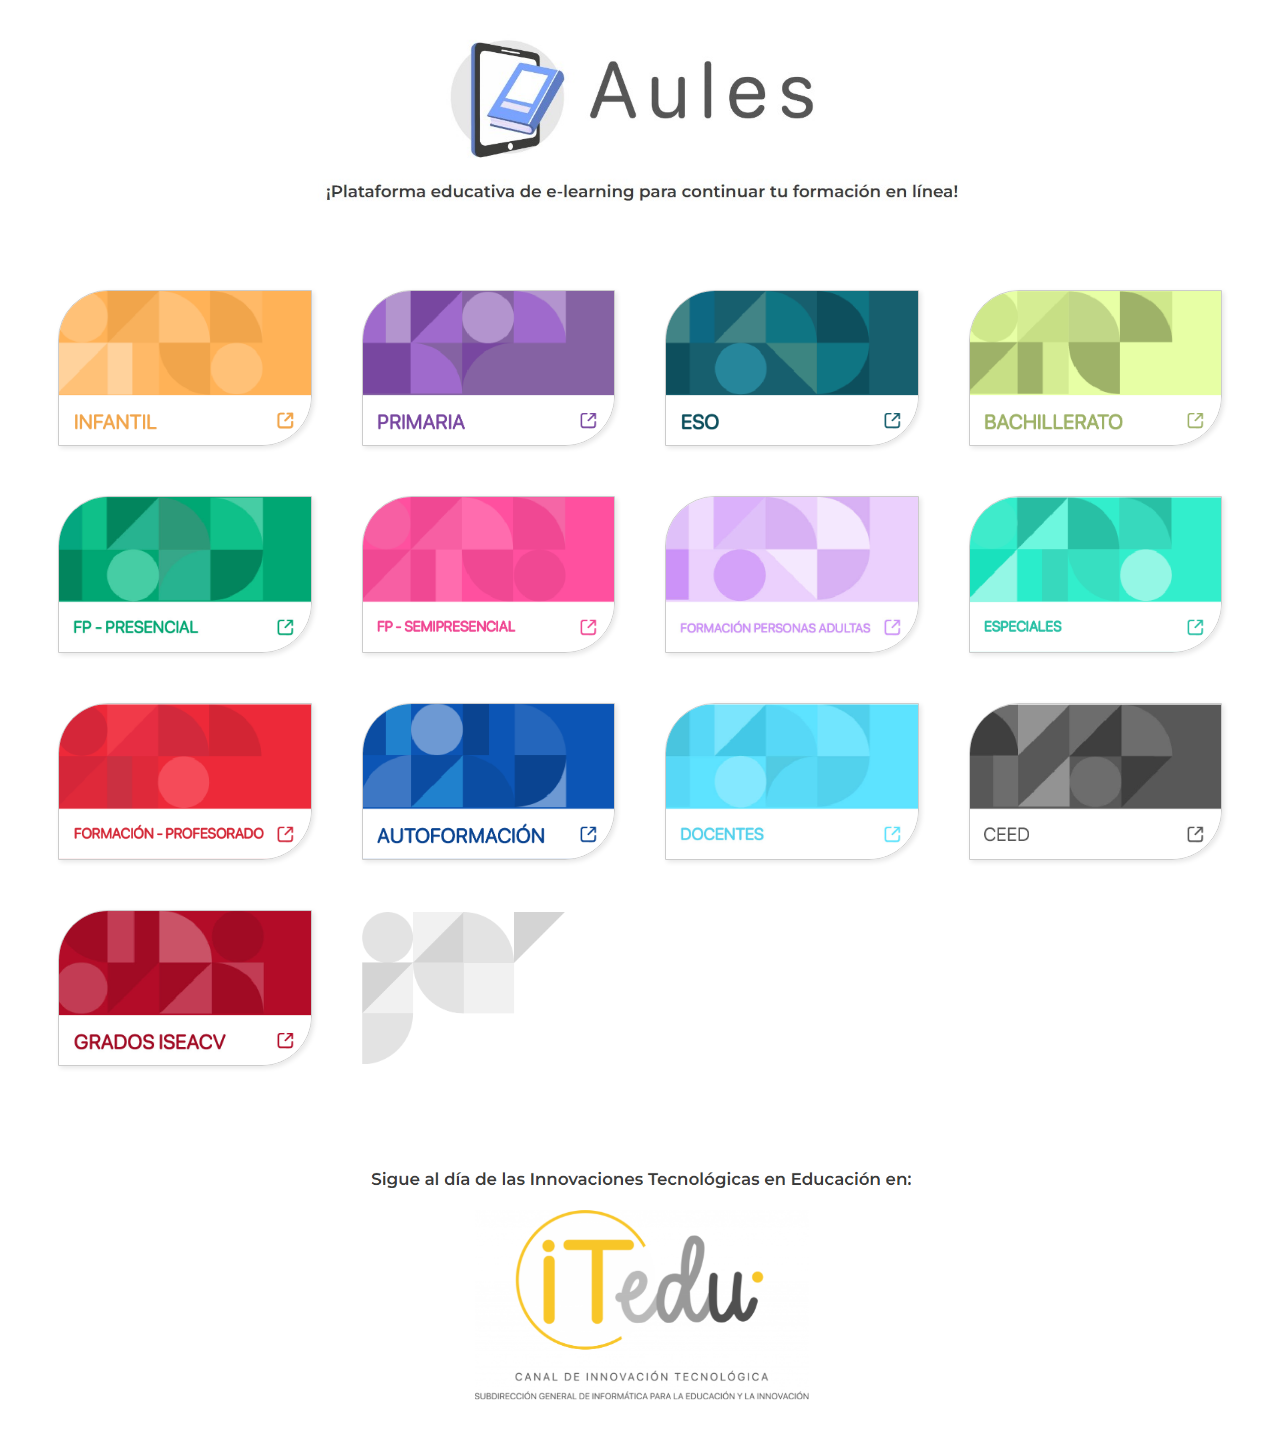
<file: grid.html>
<!DOCTYPE html>
<html>
  <head>
    <meta charset="UTF-8">
    <meta name="viewport" content="width=device-width, initial-scale=1.0">
    <title>Aules</title>
    <link rel="stylesheet" href="estil.css">
    <link rel="icon" href="fotos/logo.png">
  </head>

  <body>

  <div class="header-image">
      <img src="fotos/aules-header.jpg" alt="Imagen de cabecera">
  </div>  

  <div class="container">
    <div>
      <a href="https://aules.edu.gva.es/infantil/login/index.php">
        <img src="fotos/Infantil.png" alt="Infantil">
      </a>
    </div>
    <div>
      <a href="https://aules.edu.gva.es/primaria/login/index.php">
        <img src="fotos/Primaria_Cas.png" alt="Primaria">
      </a>
    </div>
    <div>
      <a href="https://portal.edu.gva.es/aules/es/eso/">
        <img src="fotos/ESO.png" alt="ESO">
      </a>
    </div>
    <div>
      <a href="https://aules.edu.gva.es/batxillerat/login/index.php">
        <img src="fotos/Bachillerato.png" alt="Bachillerato">
      </a>
    </div>
    <div>
      <a href="https://aules.edu.gva.es/fp/login/index.php">
        <img src="fotos/FP-PRESENCIAL-01.jpg" alt="Presencial">
      </a>
    </div>
    <div>
      <a href="https://aules.edu.gva.es/semipresencial/login/index.php">
        <img src="fotos/FPSemi.png" alt="Semipresencial">
      </a>
    </div>
    <div>
      <a href="https://aules.edu.gva.es/fpa/login/index.php">
        <img src="fotos/FPA_CAS-02.jpg" alt="Adultos">
      </a>
    </div>
    <div>
      <a href="https://aules.edu.gva.es/especials/login/index.php">
        <img src="fotos/Especiales.png" alt="Especiales">
      </a>
    </div>
    <div>
      <a href="https://aules.edu.gva.es/formaciodelprofessorat/login/index.php">
        <img src="fotos/Profesorado.png" alt="Profesorado">
      </a>
    </div>
    <div>
      <a href="https://aules.edu.gva.es/autoformacio/">
        <img src="fotos/Autoformacion.png" alt="Autoformación">
      </a>
    </div>
    <div>
      <a href="https://aules.edu.gva.es/docent/login/index.php">
        <img src="fotos/Sabor_docente-02-01.jpg" alt="Docente">
      </a>
    </div>
    <div>
      <a href="https://aules.edu.gva.es/ed/login/index.php">
        <img src="fotos/CEED_SABOR-01.jpg" alt="CEED">
      </a>
    </div>
    <div>
      <a href="https://aules.edu.gva.es/iseacv/login/index.php">
        <img src="fotos/GRADOS_ISEACV-01-1.jpg" alt="ISEACV">
      </a>
    </div>
    <div class="no-caixa">
      <img src="fotos/Adorno_Aules_4.png" alt="">
    </div>
  </div>
  
  <div class="header-image">
    <img src="fotos/foto-baix.png" alt="Imagen de cabecera">
</div>  


</body>
</html>
</file>
<file: estil.css>
.header-image img {
  width: 100%;
  max-width: 100%;
  height: auto;
  display: block;
}

.curta{
  width: 50%; 
  margin: 20px auto;
  border: 0;
  height: 3px; 
  background-color: #ccc;
}

.container {
  display: grid;
  grid-template-columns: repeat(4, 1fr);
  padding: 50px;
  gap: 50px;
  height: auto;
}

.container > div {
  align-content: center;
  border-radius: 50px 0 50px 0; 
  border: 1px solid #ccc;
  box-shadow: 2px 2px 5px rgba(0, 0, 0, 0.1);
  overflow: hidden;
}

.container > div img {
  width: 100%;
  height: 100%; 
  object-fit: cover;
}

.container > .no-caixa {
  border: none; 
  border-radius: 0; 
  box-shadow: none;
}

.container > .no-caixa img {
  border-radius: 0; 
  object-fit: contain; 
}

.img{
  height: 50px;
}

@media (max-width: 620px) {
  .container {
    grid-template-columns: 1fr;
  }
}
</file>
